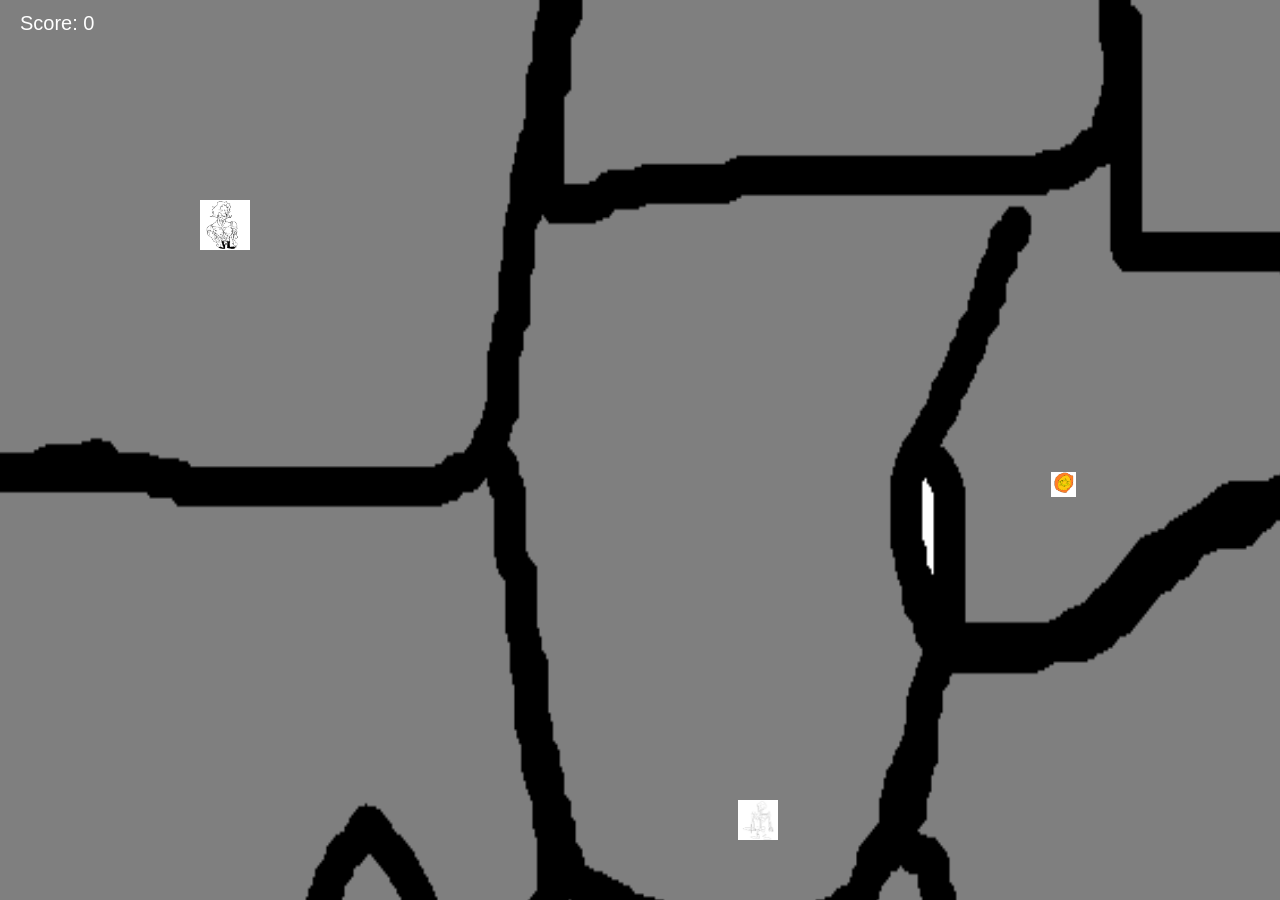
<file: google-igry/app/static/uploads/games/игра 2/index.html>
<!DOCTYPE html>
<html lang="ru">
<head>
  <meta charset="UTF-8" />
  <title>Simple JS Game</title>
  <link rel="stylesheet" href="style.css" />
</head>
<body>
  <canvas id="game"></canvas>
  <script src="game.js"></script>
</body>
</html>
</file>
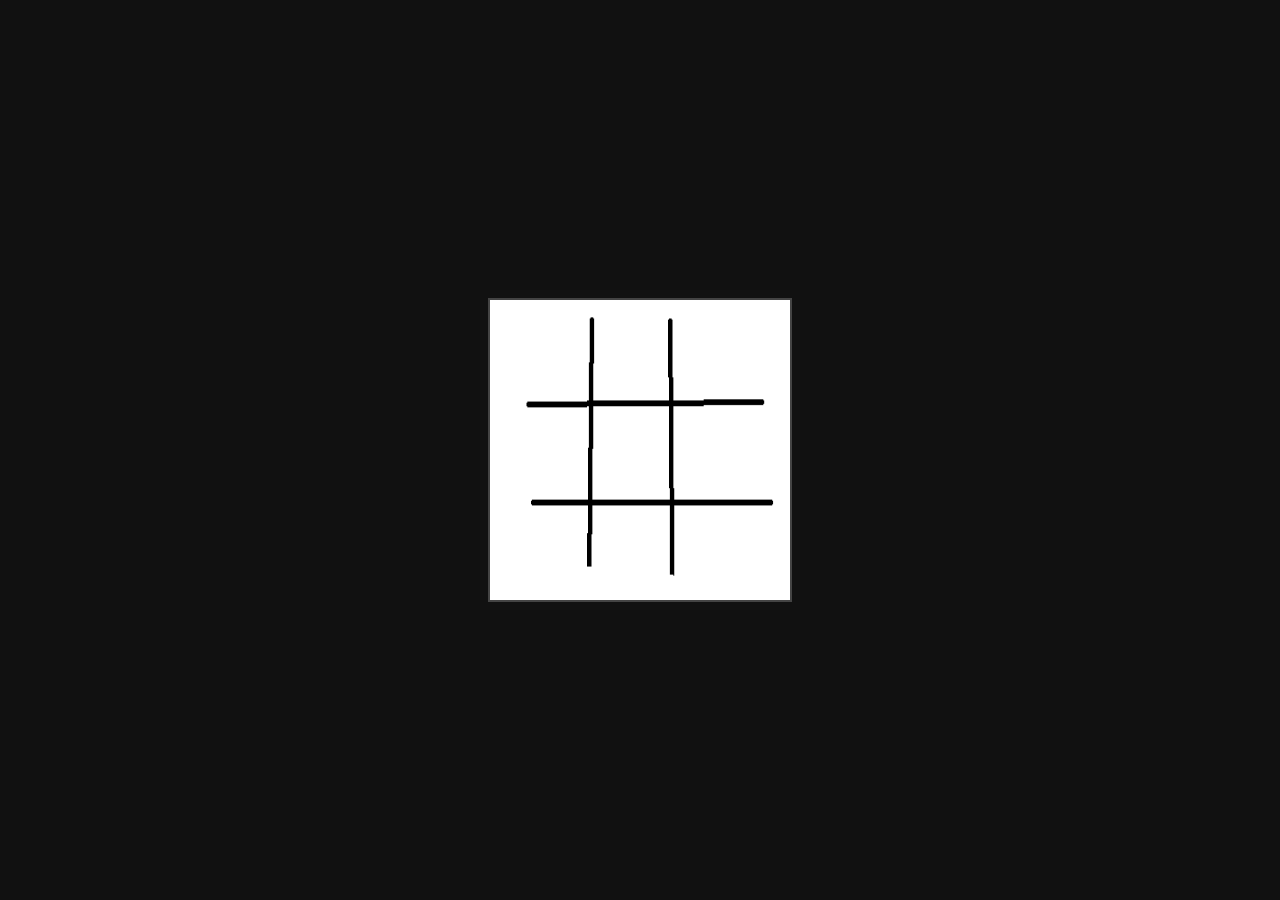
<file: google-igry/app/static/uploads/games/крестики-нолики/index.html>
<!DOCTYPE html>
<html>
<head>
    <meta charset="UTF-8">
    <title>Tic Tac Toe</title>
    <style>
        body {
            margin: 0;
            background: #111;
            display: flex;
            justify-content: center;
            align-items: center;
            height: 100vh;
        }

        canvas {
            background: #222;
            border: 2px solid #444;
        }
    </style>
</head>
<body>

<canvas id="game" width="300" height="300"></canvas>

<script src="game.js"></script>

</body>
</html>
</file>
<file: google-igry/app/static/uploads/games/игра 2/style.css>
body {
  margin: 0;
  overflow: hidden;
  background: #111;
}

canvas {
  display: block;
}
</file>
